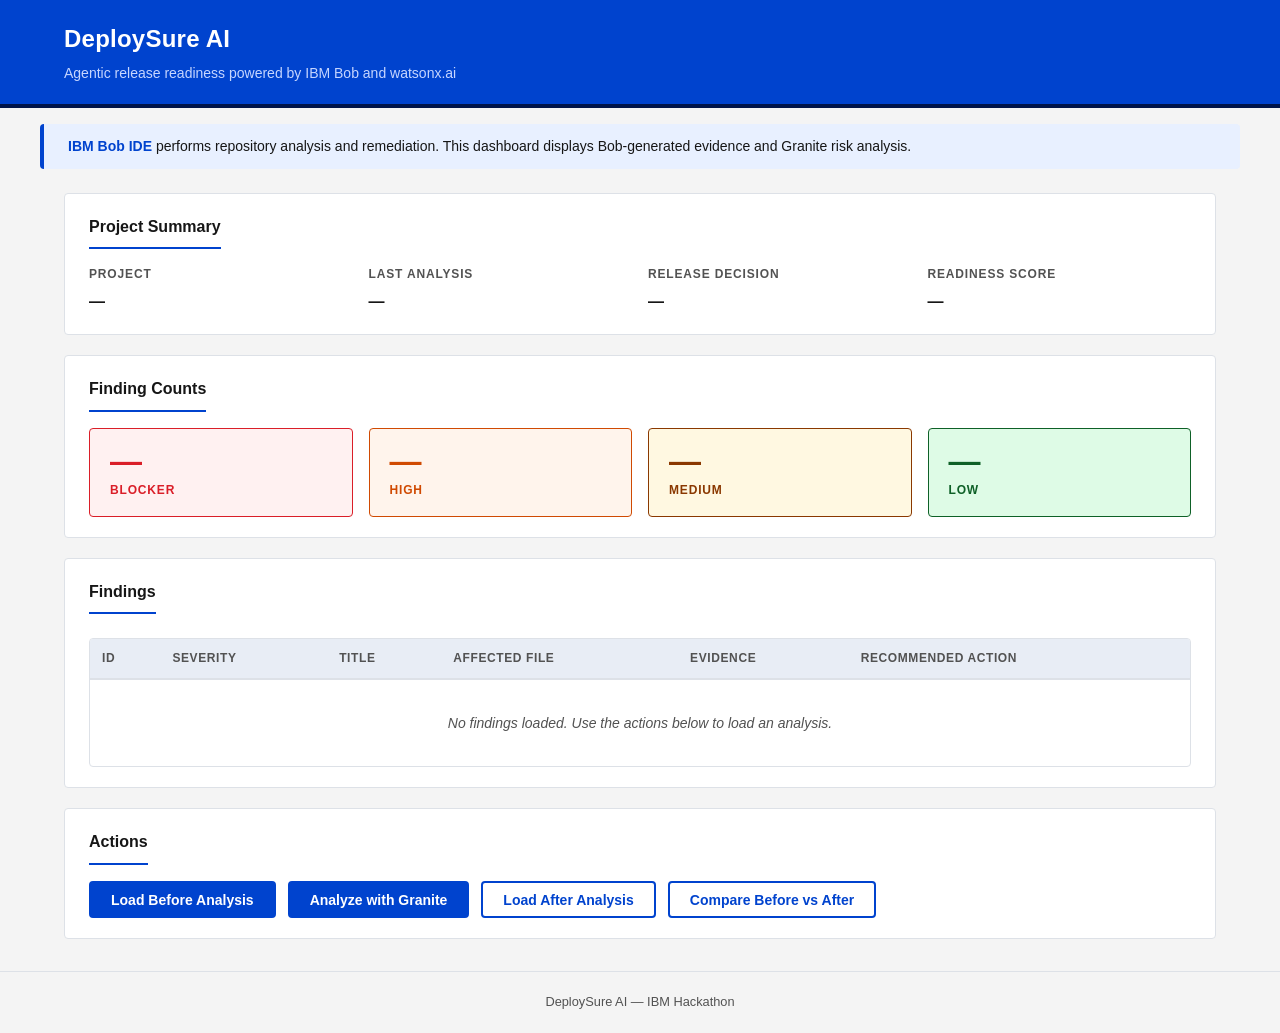
<file: frontend/index.html>
<!DOCTYPE html>
<html lang="en">
<head>
  <meta charset="UTF-8" />
  <meta name="viewport" content="width=device-width, initial-scale=1.0" />
  <title>DeploySure AI</title>
  <link rel="stylesheet" href="styles.css" />
</head>
<body>

  <!-- ── Header ─────────────────────────────────────────────────────────── -->
  <header>
    <div class="header-inner">
      <h1>DeploySure AI</h1>
      <p class="tagline">Agentic release readiness powered by IBM Bob and watsonx.ai</p>
    </div>
  </header>

  <!-- ── Product-boundary notice ─────────────────────────────────────────── -->
  <div class="notice" role="note" aria-label="Product boundary notice">
    <strong>IBM Bob IDE</strong> performs repository analysis and remediation.
    This dashboard displays Bob-generated evidence and Granite risk analysis.
  </div>

  <main>

    <!-- ── Project summary ───────────────────────────────────────────────── -->
    <section id="summary-section" aria-labelledby="summary-heading">
      <h2 id="summary-heading">Project Summary</h2>
      <div class="summary-grid">
        <div class="summary-item">
          <span class="summary-label">Project</span>
          <span class="summary-value" id="summary-project">—</span>
        </div>
        <div class="summary-item">
          <span class="summary-label">Last Analysis</span>
          <span class="summary-value" id="summary-time">—</span>
        </div>
        <div class="summary-item">
          <span class="summary-label">Release Decision</span>
          <span class="summary-value" id="summary-decision">—</span>
        </div>
        <div class="summary-item">
          <span class="summary-label">Readiness Score</span>
          <span class="summary-value" id="summary-score">—</span>
        </div>
      </div>
    </section>

    <!-- ── Finding cards ─────────────────────────────────────────────────── -->
    <section id="counts-section" aria-labelledby="counts-heading">
      <h2 id="counts-heading">Finding Counts</h2>
      <div class="cards-grid">
        <div class="card card--blocker">
          <span class="card-count" id="count-blocker">—</span>
          <span class="card-label">Blocker</span>
        </div>
        <div class="card card--high">
          <span class="card-count" id="count-high">—</span>
          <span class="card-label">High</span>
        </div>
        <div class="card card--medium">
          <span class="card-count" id="count-medium">—</span>
          <span class="card-label">Medium</span>
        </div>
        <div class="card card--low">
          <span class="card-count" id="count-low">—</span>
          <span class="card-label">Low</span>
        </div>
      </div>
    </section>

    <!-- ── Findings table ────────────────────────────────────────────────── -->
    <section id="findings-section" aria-labelledby="findings-heading">
      <h2 id="findings-heading">Findings</h2>
      <div id="findings-status" class="status-msg" hidden></div>
      <div class="table-wrapper" role="region" aria-label="Findings table" tabindex="0">
        <table id="findings-table" aria-labelledby="findings-heading">
          <thead>
            <tr>
              <th scope="col">ID</th>
              <th scope="col">Severity</th>
              <th scope="col">Title</th>
              <th scope="col">Affected File</th>
              <th scope="col">Evidence</th>
              <th scope="col">Recommended Action</th>
            </tr>
          </thead>
          <tbody id="findings-tbody">
            <tr id="findings-empty-row">
              <td colspan="6" class="empty-state">No findings loaded. Use the actions below to load an analysis.</td>
            </tr>
          </tbody>
        </table>
      </div>
    </section>

    <!-- ── Actions ───────────────────────────────────────────────────────── -->
    <section id="actions-section" aria-labelledby="actions-heading">
      <h2 id="actions-heading">Actions</h2>
      <div id="loading-indicator" class="loading" hidden aria-live="polite" aria-label="Loading">
        <span class="spinner" aria-hidden="true"></span> Loading…
      </div>
      <div class="actions-row">
        <button id="btn-load-before" class="btn btn--primary">Load Before Analysis</button>
        <button id="btn-analyze" class="btn btn--primary">Analyze with Granite</button>
        <button id="btn-load-after" class="btn btn--secondary">Load After Analysis</button>
        <button id="btn-compare" class="btn btn--secondary">Compare Before vs After</button>
      </div>
      <div id="action-error" class="error-msg" hidden role="alert"></div>
    </section>

    <!-- ── Granite section ───────────────────────────────────────────────── -->
    <section id="granite-section" aria-labelledby="granite-heading" hidden>
      <h2 id="granite-heading">Granite Analysis</h2>
      <div class="granite-grid">
        <div class="granite-item">
          <span class="granite-label">Executive Summary</span>
          <p id="granite-summary" class="granite-value">—</p>
        </div>
        <div class="granite-item">
          <span class="granite-label">Release Decision</span>
          <span id="granite-decision" class="granite-value">—</span>
        </div>
        <div class="granite-item granite-item--full">
          <span class="granite-label">Prioritized Findings</span>
          <p id="granite-findings" class="granite-value granite-pre">—</p>
        </div>
        <div class="granite-item">
          <span class="granite-label">Remediation Order</span>
          <p id="granite-remediation" class="granite-value granite-pre">—</p>
        </div>
        <div class="granite-item">
          <span class="granite-label">Confidence</span>
          <span id="granite-confidence" class="granite-value">—</span>
        </div>
      </div>
      <details class="raw-toggle">
        <summary>Raw Granite response</summary>
        <pre id="granite-raw"></pre>
      </details>
    </section>

    <!-- ── Comparison section ────────────────────────────────────────────── -->
    <section id="comparison-section" aria-labelledby="comparison-heading" hidden>
      <h2 id="comparison-heading">Before vs After Comparison</h2>
      <div class="comparison-grid">
        <div class="comparison-col">
          <h3>Before</h3>
          <div class="comparison-stat"><span class="comparison-label">Readiness Score</span><span id="cmp-before-score" class="comparison-value">—</span></div>
          <div class="comparison-stat"><span class="comparison-label">Decision</span><span id="cmp-before-decision" class="comparison-value">—</span></div>
          <div class="comparison-stat"><span class="comparison-label">Blockers</span><span id="cmp-before-blocker" class="comparison-value">—</span></div>
          <div class="comparison-stat"><span class="comparison-label">High</span><span id="cmp-before-high" class="comparison-value">—</span></div>
          <div class="comparison-stat"><span class="comparison-label">Medium</span><span id="cmp-before-medium" class="comparison-value">—</span></div>
          <div class="comparison-stat"><span class="comparison-label">Low</span><span id="cmp-before-low" class="comparison-value">—</span></div>
          <div class="comparison-stat"><span class="comparison-label">High-risk Findings</span><span id="cmp-before-hrf" class="comparison-value">—</span></div>
          <div class="comparison-stat"><span class="comparison-label">Test Coverage</span><span id="cmp-before-coverage" class="comparison-value">—</span></div>
        </div>
        <div class="comparison-col">
          <h3>After</h3>
          <div class="comparison-stat"><span class="comparison-label">Readiness Score</span><span id="cmp-after-score" class="comparison-value">—</span></div>
          <div class="comparison-stat"><span class="comparison-label">Decision</span><span id="cmp-after-decision" class="comparison-value">—</span></div>
          <div class="comparison-stat"><span class="comparison-label">Blockers</span><span id="cmp-after-blocker" class="comparison-value">—</span></div>
          <div class="comparison-stat"><span class="comparison-label">High</span><span id="cmp-after-high" class="comparison-value">—</span></div>
          <div class="comparison-stat"><span class="comparison-label">Medium</span><span id="cmp-after-medium" class="comparison-value">—</span></div>
          <div class="comparison-stat"><span class="comparison-label">Low</span><span id="cmp-after-low" class="comparison-value">—</span></div>
          <div class="comparison-stat"><span class="comparison-label">High-risk Findings</span><span id="cmp-after-hrf" class="comparison-value">—</span></div>
          <div class="comparison-stat"><span class="comparison-label">Test Coverage</span><span id="cmp-after-coverage" class="comparison-value">—</span></div>
        </div>
      </div>
    </section>

  </main>

  <footer>
    <p>DeploySure AI &mdash; IBM Hackathon</p>
  </footer>

  <script src="app.js"></script>
</body>
</html>
</file>
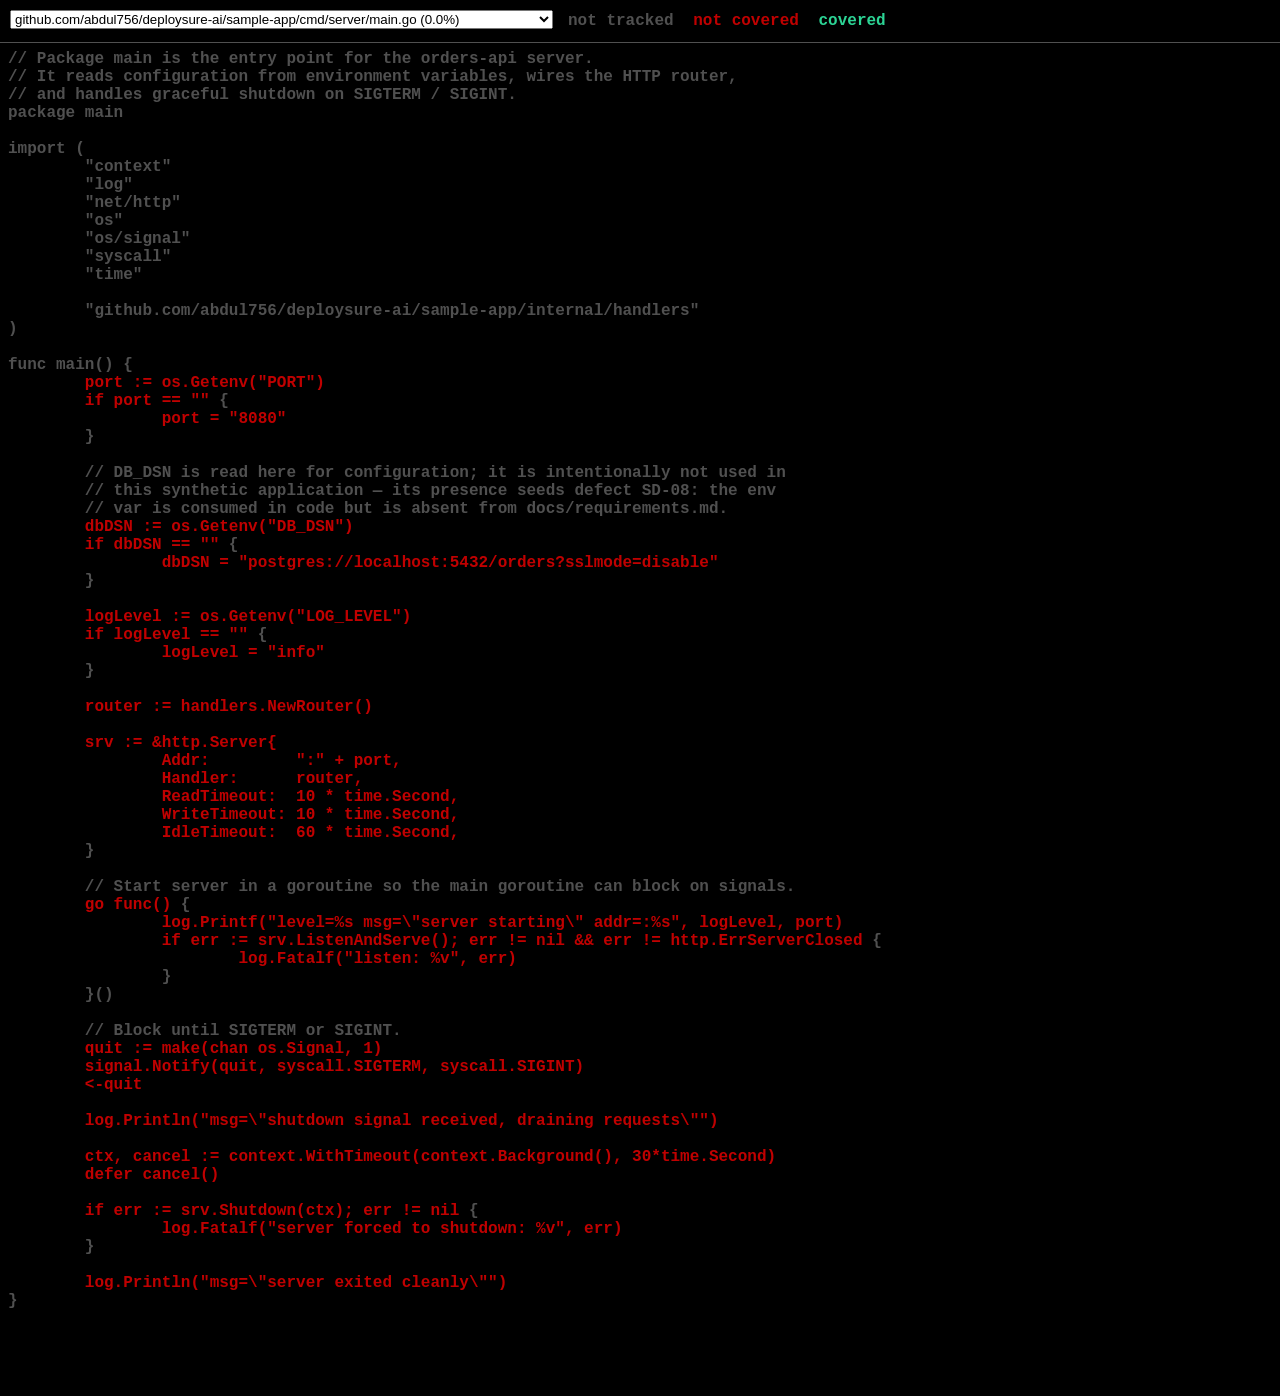
<file: sample-app/coverage.html>
<!DOCTYPE html>
<html>
	<head>
		<meta http-equiv="Content-Type" content="text/html; charset=utf-8">
		<title>server: Go Coverage Report</title>
		<style>
			body {
				background: black;
				color: rgb(80, 80, 80);
			}
			body, pre, #legend span {
				font-family: Menlo, monospace;
				font-weight: bold;
			}
			#topbar {
				background: black;
				position: fixed;
				top: 0; left: 0; right: 0;
				height: 42px;
				border-bottom: 1px solid rgb(80, 80, 80);
			}
			#content {
				margin-top: 50px;
			}
			#nav, #legend {
				float: left;
				margin-left: 10px;
			}
			#legend {
				margin-top: 12px;
			}
			#nav {
				margin-top: 10px;
			}
			#legend span {
				margin: 0 5px;
			}
			.cov0 { color: rgb(192, 0, 0) }
.cov1 { color: rgb(128, 128, 128) }
.cov2 { color: rgb(116, 140, 131) }
.cov3 { color: rgb(104, 152, 134) }
.cov4 { color: rgb(92, 164, 137) }
.cov5 { color: rgb(80, 176, 140) }
.cov6 { color: rgb(68, 188, 143) }
.cov7 { color: rgb(56, 200, 146) }
.cov8 { color: rgb(44, 212, 149) }
.cov9 { color: rgb(32, 224, 152) }
.cov10 { color: rgb(20, 236, 155) }

		</style>
	</head>
	<body>
		<div id="topbar">
			<div id="nav">
				<select id="files">
				
				<option value="file0">github.com/abdul756/deploysure-ai/sample-app/cmd/server/main.go (0.0%)</option>
				
				<option value="file1">github.com/abdul756/deploysure-ai/sample-app/internal/handlers/orders.go (83.3%)</option>
				
				<option value="file2">github.com/abdul756/deploysure-ai/sample-app/internal/handlers/readiness.go (100.0%)</option>
				
				<option value="file3">github.com/abdul756/deploysure-ai/sample-app/internal/handlers/router.go (100.0%)</option>
				
				</select>
			</div>
			<div id="legend">
				<span>not tracked</span>
			
				<span class="cov0">not covered</span>
				<span class="cov8">covered</span>
			
			</div>
		</div>
		<div id="content">
		
		<pre class="file" id="file0" style="display: none">// Package main is the entry point for the orders-api server.
// It reads configuration from environment variables, wires the HTTP router,
// and handles graceful shutdown on SIGTERM / SIGINT.
package main

import (
        "context"
        "log"
        "net/http"
        "os"
        "os/signal"
        "syscall"
        "time"

        "github.com/abdul756/deploysure-ai/sample-app/internal/handlers"
)

func main() {
        <span class="cov0" title="0">port := os.Getenv("PORT")
        if port == "" </span>{
                <span class="cov0" title="0">port = "8080"
</span>        }

        // DB_DSN is read here for configuration; it is intentionally not used in
        // this synthetic application — its presence seeds defect SD-08: the env
        // var is consumed in code but is absent from docs/requirements.md.
        <span class="cov0" title="0">dbDSN := os.Getenv("DB_DSN")
        if dbDSN == "" </span>{
                <span class="cov0" title="0">dbDSN = "postgres://localhost:5432/orders?sslmode=disable"
</span>        }

        <span class="cov0" title="0">logLevel := os.Getenv("LOG_LEVEL")
        if logLevel == "" </span>{
                <span class="cov0" title="0">logLevel = "info"
</span>        }

        <span class="cov0" title="0">router := handlers.NewRouter()
</span>
        <span class="cov0" title="0">srv := &amp;http.Server{
                Addr:         ":" + port,
                Handler:      router,
                ReadTimeout:  10 * time.Second,
                WriteTimeout: 10 * time.Second,
                IdleTimeout:  60 * time.Second,
</span>        }

        // Start server in a goroutine so the main goroutine can block on signals.
        <span class="cov0" title="0">go func() </span>{
                <span class="cov0" title="0">log.Printf("level=%s msg=\"server starting\" addr=:%s", logLevel, port)
                if err := srv.ListenAndServe(); err != nil &amp;&amp; err != http.ErrServerClosed </span>{
                        <span class="cov0" title="0">log.Fatalf("listen: %v", err)
</span>                }
        }()

        // Block until SIGTERM or SIGINT.
        <span class="cov0" title="0">quit := make(chan os.Signal, 1)
        signal.Notify(quit, syscall.SIGTERM, syscall.SIGINT)
        &lt;-quit
</span>
        <span class="cov0" title="0">log.Println("msg=\"shutdown signal received, draining requests\"")
</span>
        <span class="cov0" title="0">ctx, cancel := context.WithTimeout(context.Background(), 30*time.Second)
        defer cancel()
</span>
        <span class="cov0" title="0">if err := srv.Shutdown(ctx); err != nil </span>{
                <span class="cov0" title="0">log.Fatalf("server forced to shutdown: %v", err)
</span>        }

        <span class="cov0" title="0">log.Println("msg=\"server exited cleanly\"")</span>
}
</pre>
		
		<pre class="file" id="file1" style="display: none">// Package handlers contains the HTTP handler functions for the orders-api.
package handlers

import (
        "encoding/json"
        "net/http"
)

// Order represents a single order record returned by the API.
type Order struct {
        ID       string `json:"id"`
        Customer string `json:"customer"`
        Item     string `json:"item"`
        Quantity int    `json:"quantity"`
        Status   string `json:"status"`
}

// SeedOrders returns the static list of demo orders used by OrdersHandler.
// It is exported so that tests can verify the exact shape of the data without
// duplicating the fixture.
//
// SYNTHETIC DEFECT SD-07 / FR-09:
// SeedOrders is an exported helper function that intentionally has NO unit
// test in handlers_test.go. This seeds the test-gap finding for the hackathon
// demonstration. The missing test is the "one important handler error path"
// that is left uncovered.
func SeedOrders() []Order {
        <span class="cov8" title="1">return []Order{
                {ID: "ord-001", Customer: "Alice", Item: "Widget A", Quantity: 2, Status: "shipped"},
                {ID: "ord-002", Customer: "Bob", Item: "Gadget B", Quantity: 1, Status: "processing"},
                {ID: "ord-003", Customer: "Carol", Item: "Doohickey C", Quantity: 5, Status: "pending"},
</span>        }
}

// OrdersHandler handles GET /api/orders and returns a JSON array of orders.
// Any non-GET method is rejected with HTTP 405 Method Not Allowed.
func OrdersHandler(w http.ResponseWriter, r *http.Request) {
        <span class="cov8" title="1">if r.Method != http.MethodGet </span>{
                <span class="cov8" title="1">http.Error(w, "method not allowed", http.StatusMethodNotAllowed)
                return
</span>        }

        <span class="cov8" title="1">orders := SeedOrders()
</span>
        <span class="cov8" title="1">w.Header().Set("Content-Type", "application/json")
        if err := json.NewEncoder(w).Encode(orders); err != nil </span>{
                <span class="cov0" title="0">http.Error(w, "internal server error", http.StatusInternalServerError)
                return
</span>        }
}
</pre>
		
		<pre class="file" id="file2" style="display: none">package handlers

import (
        "encoding/json"
        "net/http"
)

// statusResponse is the JSON body shape used by probe endpoints.
type statusResponse struct {
        Status string `json:"status"`
}

// ReadinessHandler handles GET /ready and returns {"status":"ready"} with
// HTTP 200 when the service is able to accept traffic.
func ReadinessHandler(w http.ResponseWriter, r *http.Request) {
        <span class="cov8" title="1">if r.Method != http.MethodGet </span>{
                <span class="cov8" title="1">http.Error(w, "method not allowed", http.StatusMethodNotAllowed)
                return
</span>        }

        <span class="cov8" title="1">w.Header().Set("Content-Type", "application/json")
        json.NewEncoder(w).Encode(statusResponse{Status: "ready"})</span> //nolint:errcheck
}
</pre>
		
		<pre class="file" id="file3" style="display: none">// Package handlers wires all HTTP routes onto a single ServeMux.
package handlers

import (
        "log"
        "net/http"
        "time"
)

// NewRouter constructs and returns the application ServeMux with all routes
// registered and a request-logging middleware applied.
//
// Routes registered:
//   - GET /api/orders
//   - GET /ready
//
// SYNTHETIC DEFECT SD-01 / runbook check DC-01:
// GET /health is required by docs/release-runbook.md section 3.1 and FR-32
// but is deliberately NOT registered here. This is a seeded hackathon
// demonstration defect to be detected by the docs-to-code consistency
// subagent.
func NewRouter() http.Handler {
        <span class="cov8" title="1">mux := http.NewServeMux()
</span>
        <span class="cov8" title="1">mux.HandleFunc("/api/orders", OrdersHandler)
        mux.HandleFunc("/ready", ReadinessHandler)
</span>
        // NOTE: /health is intentionally omitted — see SYNTHETIC DEFECT comment above.

        <span class="cov8" title="1">return loggingMiddleware(mux)
</span>}

// loggingMiddleware wraps an http.Handler and logs each request method, path,
// status code, and elapsed time using the standard log package.
func loggingMiddleware(next http.Handler) http.Handler {
        <span class="cov8" title="1">return http.HandlerFunc(func(w http.ResponseWriter, r *http.Request) </span>{
                <span class="cov8" title="1">start := time.Now()
                lrw := &amp;loggingResponseWriter{ResponseWriter: w, statusCode: http.StatusOK}
                next.ServeHTTP(lrw, r)
                log.Printf("method=%s path=%s status=%d duration=%s",
                        r.Method, r.URL.Path, lrw.statusCode, time.Since(start))
</span>        })
}

// loggingResponseWriter wraps http.ResponseWriter to capture the status code
// written by downstream handlers so the logging middleware can record it.
type loggingResponseWriter struct {
        http.ResponseWriter
        statusCode int
}

// WriteHeader captures the status code before delegating to the underlying
// ResponseWriter.
func (lrw *loggingResponseWriter) WriteHeader(code int) {
        <span class="cov8" title="1">lrw.statusCode = code
        lrw.ResponseWriter.WriteHeader(code)
</span>}
</pre>
		
		</div>
	</body>
	<script>
	(function() {
		var files = document.getElementById('files');
		var visible;
		files.addEventListener('change', onChange, false);
		function select(part) {
			if (visible)
				visible.style.display = 'none';
			visible = document.getElementById(part);
			if (!visible)
				return;
			files.value = part;
			visible.style.display = 'block';
			location.hash = part;
		}
		function onChange() {
			select(files.value);
			window.scrollTo(0, 0);
		}
		if (location.hash != "") {
			select(location.hash.substr(1));
		}
		if (!visible) {
			select("file0");
		}
	})();
	</script>
</html>
</file>
<file: frontend/styles.css>
/* DeploySure AI – dashboard styles
   IBM-inspired: Arial, IBM Blue (#0043ce), black text, white/light-gray bg.
   ------------------------------------------------------------------ */

/* ── Reset & base ─────────────────────────────────────────────────── */
*, *::before, *::after {
  box-sizing: border-box;
  margin: 0;
  padding: 0;
}

:root {
  --ibm-blue:       #0043ce;
  --ibm-blue-hover: #0035a8;
  --ibm-blue-light: #e8f0ff;
  --bg:             #f4f4f4;
  --surface:        #ffffff;
  --border:         #dde1e7;
  --text:           #161616;
  --text-muted:     #525252;
  --sev-blocker:    #da1e28;
  --sev-blocker-bg: #fff1f1;
  --sev-high:       #d04a02;
  --sev-high-bg:    #fff4ec;
  --sev-medium:     #8a3800;
  --sev-medium-bg:  #fff8e1;
  --sev-low:        #0e6027;
  --sev-low-bg:     #defbe6;
  --radius:         4px;
}

body {
  font-family: Arial, "Helvetica Neue", Helvetica, sans-serif;
  font-size: 14px;
  line-height: 1.6;
  color: var(--text);
  background: var(--bg);
}

/* ── Header ───────────────────────────────────────────────────────── */
header {
  background: var(--ibm-blue);
  color: #ffffff;
  padding: 0;
  border-bottom: 4px solid #00144a;
}

.header-inner {
  max-width: 1200px;
  margin: 0 auto;
  padding: 1.25rem 1.5rem;
}

header h1 {
  font-size: 1.5rem;
  font-weight: 700;
  letter-spacing: 0.01em;
  color: #ffffff;
}

header .tagline {
  font-size: 0.875rem;
  color: #c6d6ff;
  margin-top: 0.2rem;
}

/* ── Product-boundary notice ──────────────────────────────────────── */
.notice {
  max-width: 1200px;
  margin: 1rem auto 0;
  padding: 0.7rem 1.5rem;
  background: var(--ibm-blue-light);
  border-left: 4px solid var(--ibm-blue);
  border-radius: var(--radius);
  color: var(--text);
  font-size: 0.875rem;
}

.notice strong {
  color: var(--ibm-blue);
}

/* ── Main layout ─────────────────────────────────────────────────── */
main {
  max-width: 1200px;
  margin: 1.5rem auto 2rem;
  padding: 0 1.5rem;
  display: flex;
  flex-direction: column;
  gap: 1.25rem;
}

section {
  background: var(--surface);
  border: 1px solid var(--border);
  border-radius: var(--radius);
  padding: 1.25rem 1.5rem;
}

section h2 {
  font-size: 1rem;
  font-weight: 700;
  color: var(--text);
  margin-bottom: 1rem;
  padding-bottom: 0.5rem;
  border-bottom: 2px solid var(--ibm-blue);
  display: inline-block;
}

/* ── Project summary ─────────────────────────────────────────────── */
.summary-grid {
  display: grid;
  grid-template-columns: repeat(auto-fit, minmax(180px, 1fr));
  gap: 1rem;
}

.summary-item {
  display: flex;
  flex-direction: column;
  gap: 0.25rem;
}

.summary-label {
  font-size: 0.75rem;
  font-weight: 700;
  text-transform: uppercase;
  letter-spacing: 0.07em;
  color: var(--text-muted);
}

.summary-value {
  font-size: 1rem;
  font-weight: 600;
  color: var(--text);
}

/* ── Finding cards ───────────────────────────────────────────────── */
.cards-grid {
  display: grid;
  grid-template-columns: repeat(4, 1fr);
  gap: 1rem;
}

@media (max-width: 640px) {
  .cards-grid {
    grid-template-columns: repeat(2, 1fr);
  }
}

.card {
  border-radius: var(--radius);
  border: 1px solid var(--border);
  padding: 1rem 1.25rem;
  display: flex;
  flex-direction: column;
  align-items: flex-start;
  gap: 0.25rem;
}

.card-count {
  font-size: 2rem;
  font-weight: 700;
  line-height: 1;
}

.card-label {
  font-size: 0.75rem;
  font-weight: 700;
  text-transform: uppercase;
  letter-spacing: 0.07em;
}

.card--blocker {
  background: var(--sev-blocker-bg);
  border-color: var(--sev-blocker);
}
.card--blocker .card-count,
.card--blocker .card-label { color: var(--sev-blocker); }

.card--high {
  background: var(--sev-high-bg);
  border-color: var(--sev-high);
}
.card--high .card-count,
.card--high .card-label { color: var(--sev-high); }

.card--medium {
  background: var(--sev-medium-bg);
  border-color: var(--sev-medium);
}
.card--medium .card-count,
.card--medium .card-label { color: var(--sev-medium); }

.card--low {
  background: var(--sev-low-bg);
  border-color: var(--sev-low);
}
.card--low .card-count,
.card--low .card-label { color: var(--sev-low); }

/* ── Findings table ──────────────────────────────────────────────── */
.table-wrapper {
  overflow-x: auto;
  margin-top: 0.5rem;
  border: 1px solid var(--border);
  border-radius: var(--radius);
}

table {
  width: 100%;
  border-collapse: collapse;
  font-size: 0.875rem;
}

thead {
  background: #e8edf5;
}

th {
  text-align: left;
  padding: 0.6rem 0.75rem;
  font-weight: 700;
  font-size: 0.75rem;
  text-transform: uppercase;
  letter-spacing: 0.05em;
  color: var(--text-muted);
  border-bottom: 2px solid var(--border);
  white-space: nowrap;
}

td {
  padding: 0.6rem 0.75rem;
  vertical-align: top;
  border-bottom: 1px solid var(--border);
  color: var(--text);
}

tbody tr:last-child td {
  border-bottom: none;
}

tbody tr:hover {
  background: #f0f4ff;
}

/* ── Severity badges ─────────────────────────────────────────────── */
.badge {
  display: inline-block;
  padding: 0.15em 0.55em;
  border-radius: 3px;
  font-size: 0.7rem;
  font-weight: 700;
  text-transform: uppercase;
  letter-spacing: 0.06em;
  white-space: nowrap;
}

.badge--blocker {
  background: var(--sev-blocker-bg);
  color: var(--sev-blocker);
  border: 1px solid var(--sev-blocker);
}
.badge--high {
  background: var(--sev-high-bg);
  color: var(--sev-high);
  border: 1px solid var(--sev-high);
}
.badge--medium {
  background: var(--sev-medium-bg);
  color: var(--sev-medium);
  border: 1px solid var(--sev-medium);
}
.badge--low {
  background: var(--sev-low-bg);
  color: var(--sev-low);
  border: 1px solid var(--sev-low);
}
.badge--unknown {
  background: #f4f4f4;
  color: var(--text-muted);
  border: 1px solid var(--border);
}

/* ── Empty / status / error states ──────────────────────────────── */
.empty-state {
  text-align: center;
  color: var(--text-muted);
  font-style: italic;
  padding: 2rem 1rem;
}

.status-msg {
  font-size: 0.875rem;
  color: var(--text-muted);
  margin-bottom: 0.5rem;
}

.error-msg {
  margin-top: 0.75rem;
  padding: 0.65rem 1rem;
  background: #fff1f1;
  border: 1px solid var(--sev-blocker);
  border-radius: var(--radius);
  color: var(--sev-blocker);
  font-size: 0.875rem;
  font-weight: 600;
}

/* ── Loading spinner ─────────────────────────────────────────────── */
.loading {
  display: flex;
  align-items: center;
  gap: 0.5rem;
  margin-bottom: 0.75rem;
  color: var(--ibm-blue);
  font-size: 0.875rem;
  font-weight: 600;
}

.spinner {
  width: 1rem;
  height: 1rem;
  border: 2px solid var(--ibm-blue-light);
  border-top-color: var(--ibm-blue);
  border-radius: 50%;
  animation: spin 0.7s linear infinite;
  display: inline-block;
  flex-shrink: 0;
}

@keyframes spin {
  to { transform: rotate(360deg); }
}

/* ── Buttons ─────────────────────────────────────────────────────── */
.actions-row {
  display: flex;
  flex-wrap: wrap;
  gap: 0.75rem;
}

.btn {
  display: inline-flex;
  align-items: center;
  justify-content: center;
  padding: 0.55rem 1.25rem;
  font-family: Arial, "Helvetica Neue", Helvetica, sans-serif;
  font-size: 0.875rem;
  font-weight: 700;
  border-radius: var(--radius);
  cursor: pointer;
  border: 2px solid transparent;
  transition: background 0.15s, border-color 0.15s, color 0.15s;
  white-space: nowrap;
}

.btn:focus-visible {
  outline: 3px solid var(--ibm-blue);
  outline-offset: 2px;
}

.btn--primary {
  background: var(--ibm-blue);
  color: #ffffff;
  border-color: var(--ibm-blue);
}
.btn--primary:hover:not(:disabled) {
  background: var(--ibm-blue-hover);
  border-color: var(--ibm-blue-hover);
}

.btn--secondary {
  background: var(--surface);
  color: var(--ibm-blue);
  border-color: var(--ibm-blue);
}
.btn--secondary:hover:not(:disabled) {
  background: var(--ibm-blue-light);
}

.btn:disabled {
  opacity: 0.4;
  cursor: not-allowed;
}

/* ── Granite section ─────────────────────────────────────────────── */
.granite-grid {
  display: grid;
  grid-template-columns: 1fr 1fr;
  gap: 1rem;
}

@media (max-width: 640px) {
  .granite-grid {
    grid-template-columns: 1fr;
  }
}

.granite-item--full {
  grid-column: 1 / -1;
}

.granite-item {
  display: flex;
  flex-direction: column;
  gap: 0.3rem;
  padding: 0.75rem;
  background: #f8f9fc;
  border: 1px solid var(--border);
  border-radius: var(--radius);
}

.granite-label {
  font-size: 0.7rem;
  font-weight: 700;
  text-transform: uppercase;
  letter-spacing: 0.07em;
  color: var(--text-muted);
}

.granite-value {
  font-size: 0.875rem;
  color: var(--text);
}

.granite-pre {
  white-space: pre-wrap;
  word-break: break-word;
  font-family: Arial, sans-serif;
}

.raw-toggle {
  margin-top: 1rem;
  font-size: 0.8rem;
  color: var(--text-muted);
}

.raw-toggle summary {
  cursor: pointer;
  font-weight: 600;
  color: var(--ibm-blue);
  padding: 0.25rem 0;
}

.raw-toggle pre {
  margin-top: 0.5rem;
  padding: 0.75rem;
  background: #f4f4f4;
  border: 1px solid var(--border);
  border-radius: var(--radius);
  font-size: 0.75rem;
  font-family: "Courier New", Courier, monospace;
  white-space: pre-wrap;
  word-break: break-all;
  max-height: 20rem;
  overflow-y: auto;
  color: var(--text);
}

/* ── Comparison section ──────────────────────────────────────────── */
.comparison-grid {
  display: grid;
  grid-template-columns: 1fr 1fr;
  gap: 1.25rem;
}

@media (max-width: 640px) {
  .comparison-grid {
    grid-template-columns: 1fr;
  }
}

.comparison-col {
  border: 1px solid var(--border);
  border-radius: var(--radius);
  padding: 1rem;
}

.comparison-col h3 {
  font-size: 0.875rem;
  font-weight: 700;
  text-transform: uppercase;
  letter-spacing: 0.07em;
  color: var(--ibm-blue);
  margin-bottom: 0.75rem;
  padding-bottom: 0.4rem;
  border-bottom: 1px solid var(--border);
}

.comparison-stat {
  display: flex;
  justify-content: space-between;
  align-items: baseline;
  padding: 0.3rem 0;
  border-bottom: 1px solid #f0f0f0;
  font-size: 0.875rem;
}

.comparison-stat:last-child {
  border-bottom: none;
}

.comparison-label {
  color: var(--text-muted);
  font-weight: 600;
  font-size: 0.8rem;
}

.comparison-value {
  font-weight: 700;
  color: var(--text);
}

/* ── Footer ──────────────────────────────────────────────────────── */
footer {
  text-align: center;
  font-size: 0.8rem;
  color: var(--text-muted);
  padding: 1.25rem 1rem;
  border-top: 1px solid var(--border);
  margin-top: 0.5rem;
}

/* ── Utility ─────────────────────────────────────────────────────── */
[hidden] {
  display: none !important;
}
</file>
